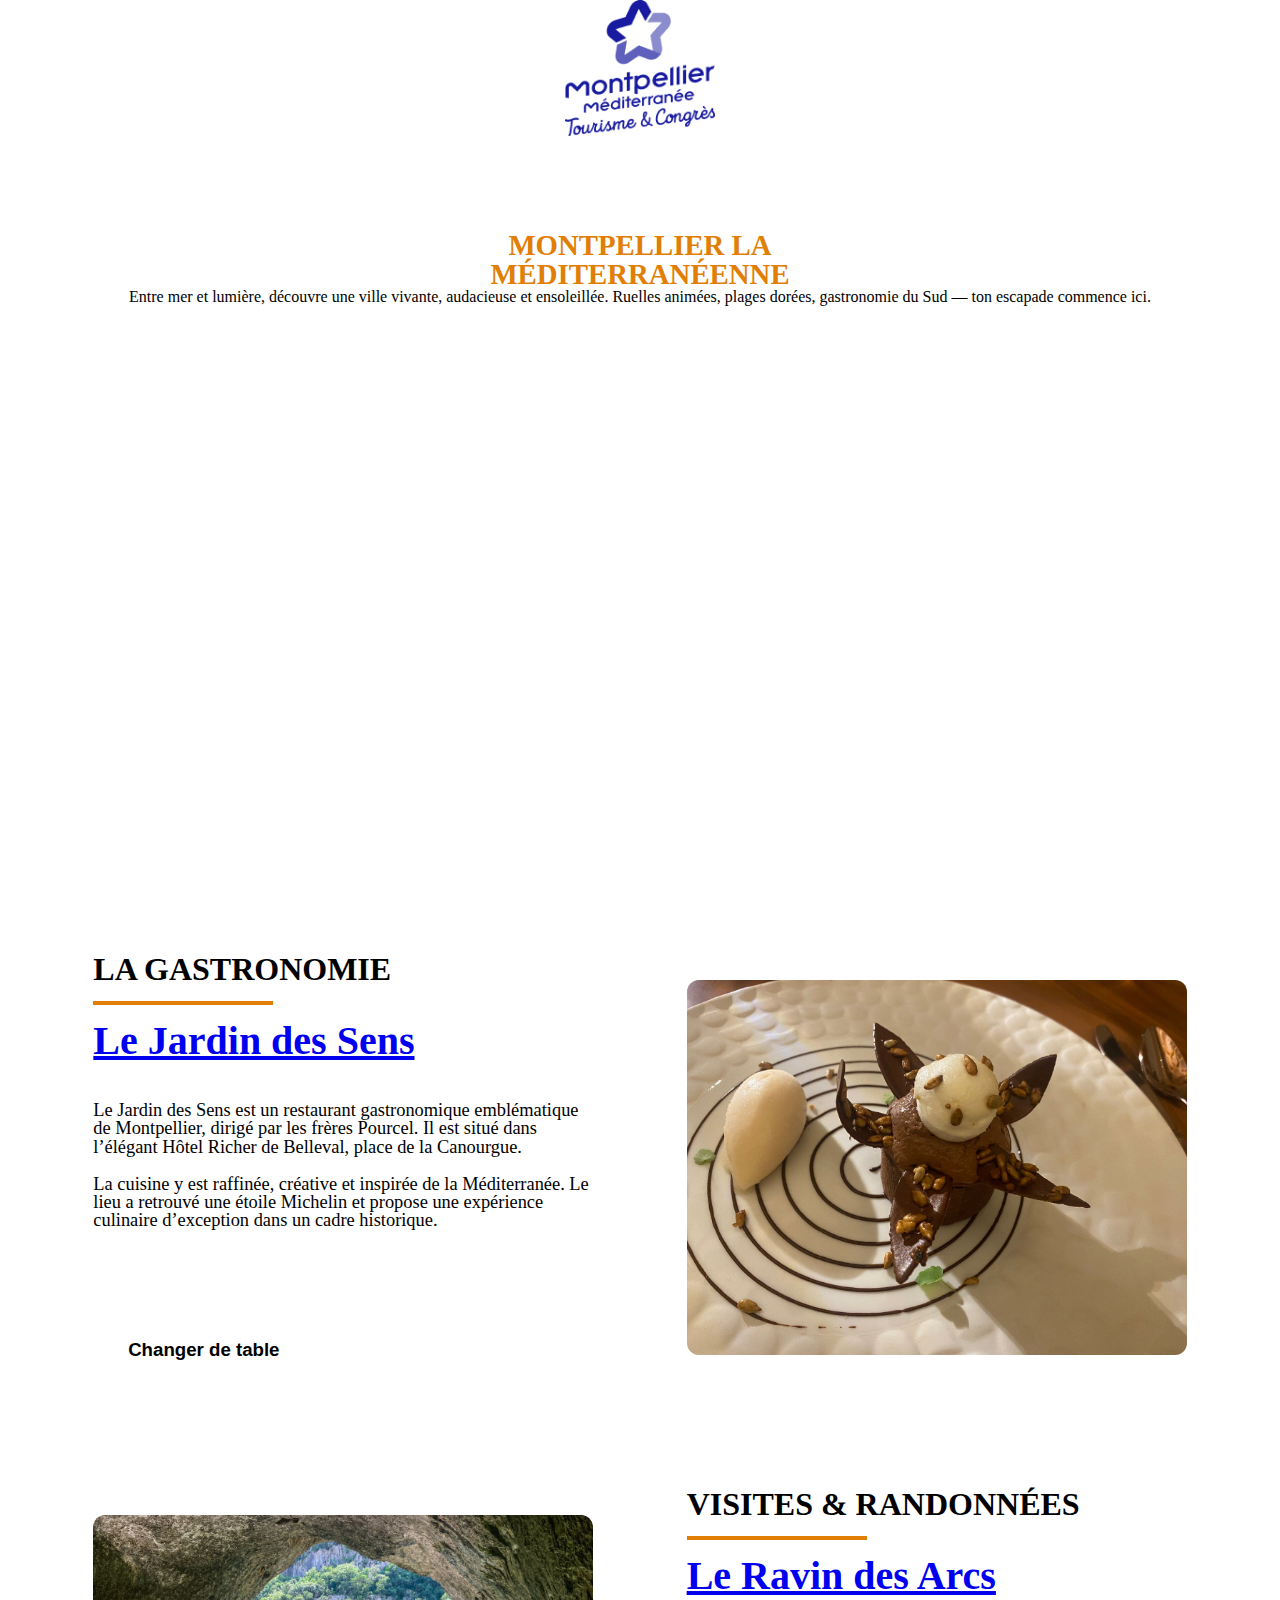
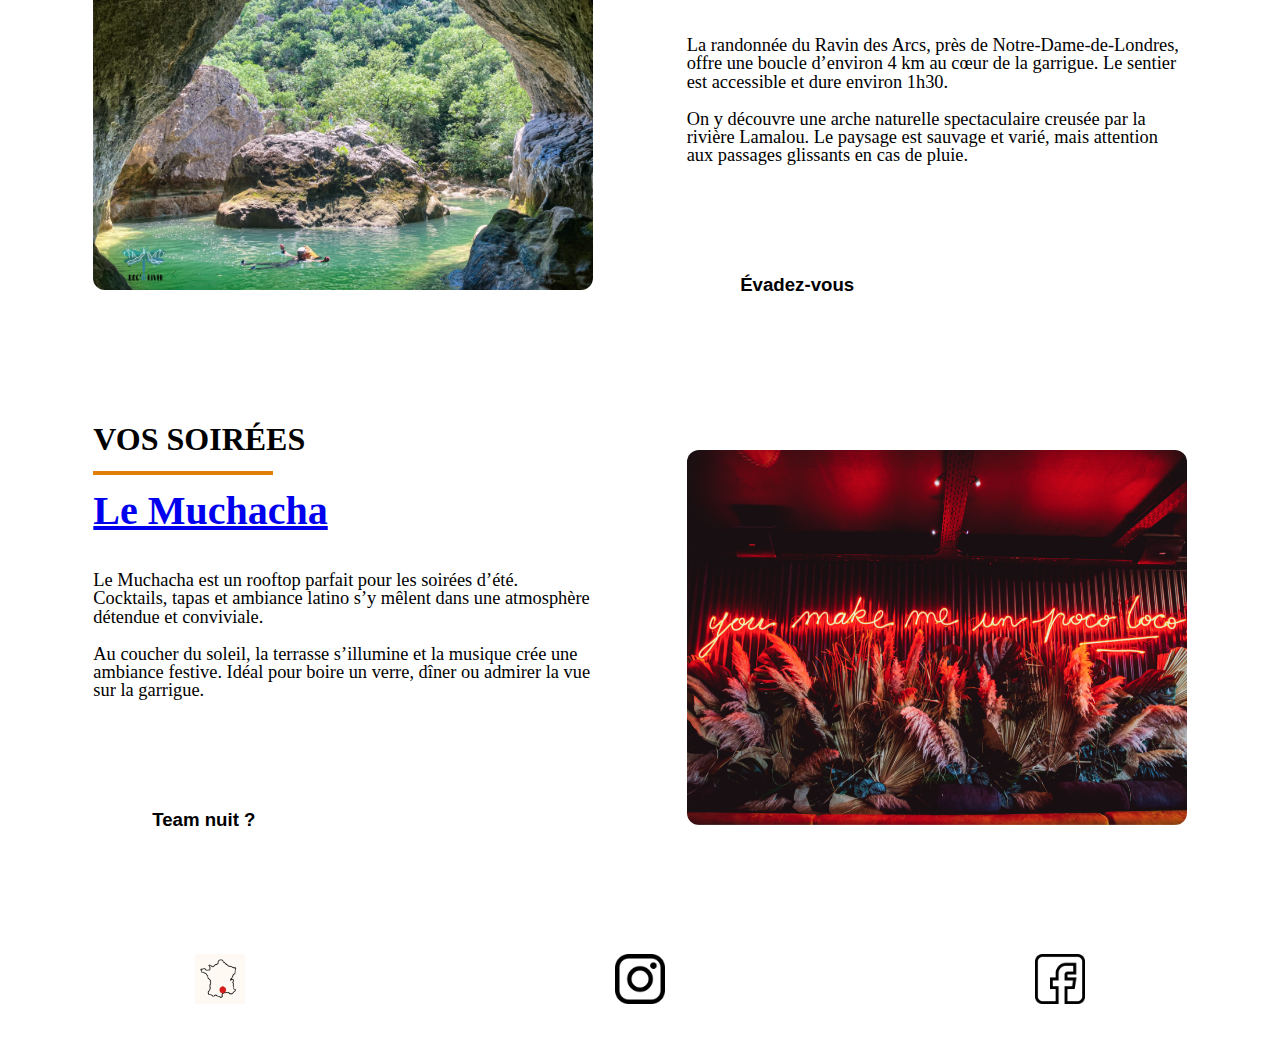
<file: index.html>
<!DOCTYPE html>
<html lang="fr">

<head>
  <meta charset="UTF-8">
  <meta name="viewport" content="width=device-width, initial-scale=1.0">
  <link rel="shortcut icon" type="image/x-icon" href="images/etoile.ico"/>
  <title>Montpellier – La Méditerranéenne</title>
  <link rel="preconnect" href="https://fonts.googleapis.com">
  <link rel="preconnect" href="https://fonts.gstatic.com" crossorigin>
  <link
    href="https://fonts.googleapis.com/css2?family=Inter:ital,opsz,wght@0,14..32,100..900;1,14..32,100..900&family=Playfair+Display:ital,wght@0,400..900;1,400..900&display=swap"
    rel="stylesheet">
  <link rel="stylesheet" href="reset.css">
  <link rel="stylesheet" href="variable.css">
  <link rel="stylesheet" href="style.css">
  <link rel="stylesheet" href="mobile.css">
</head>

<body>

  <header class="header">
    <img src="images/header.jpg" alt="" class ="img">
    <img src="images/logo 1.png" alt="Logo Montpellier" class="logo">
    <nav class="nav">
      <button class="btn-suggestions"><a href="suggestion.html">NOS SUGGESTIONS</a></button>
    </nav>
      <h1 class="hero-title">MONTPELLIER LA<br> MÉDITERRANÉENNE</h1>
    <p class="hero-text">
      Entre mer et lumière, découvre une ville vivante, audacieuse et ensoleillée.
      Ruelles animées, plages dorées, gastronomie du Sud — ton escapade commence ici.
    </p>
  </header>

  <main>
    <section class="section-gastronomie">
      <article>
        <h2 class="section-title">LA GASTRONOMIE</h2>
        <h3 class="subtitle-gastronomie"><a href="https://www.hotel-richerdebelleval.com/jardin-des-sens/" target="_blank">Le Jardin des Sens</a></h3>
        <p>
          Le Jardin des Sens est un restaurant gastronomique emblématique de Montpellier, 
          dirigé par les frères Pourcel. Il est situé dans l’élégant Hôtel Richer de Belleval,
          place de la Canourgue.<br><br>
          La cuisine y est raffinée, créative et inspirée de la Méditerranée. 
        Le lieu a retrouvé une étoile Michelin et propose une expérience culinaire d’exception dans un 
        cadre historique.
        </p>
        <button class="btn"><a href="suggestion.html#gastronomie">Changer de table</a></button>
      </article>
        <img src="images/jardinSens.jpg" alt="Plat gastronomique" class="image">
    </section>

    <section class="section-visites">
      <article>
        <h2 class="section-title">VISITES & RANDONNÉES</h2>
        <h3 class="subtitle-visite"><a href="https://www.decathlon-outdoor.com/fr-fr/inspire/france/randonnee-ravin-des-arcs" target="_blank">Le Ravin des Arcs</a></h3>
        <p>
          La randonnée du Ravin des Arcs, près de Notre-Dame-de-Londres, 
          offre une boucle d’environ 4 km au cœur de la garrigue. 
          Le sentier est accessible et dure environ 1h30.
        <br><br>
         On y découvre une arche naturelle spectaculaire creusée par la rivière Lamalou. 
        Le paysage est sauvage et varié, mais attention aux passages glissants en cas de pluie.
        </p>
        <button class="btn"><a href="suggestion.html#visites">Évadez-vous</a></button>
      </article>
        <img src="images/ravin.jpg" alt="Ravin des Arcs" class="image">
    </section>

    <section class="section-soiree">
      <article>
        <h2 class="section-title">VOS SOIRÉES</h2>
        <h3 class="subtitle-soiree"><a href="https://muchachamontpellier.fr/" target="_blank">Le Muchacha</a></h3>
        <p>
          Le Muchacha est un rooftop parfait pour les soirées d’été. 
          Cocktails, tapas et ambiance latino s’y mêlent dans une atmosphère 
          détendue et conviviale.<br><br>
          Au coucher du soleil, la terrasse s’illumine et la musique crée une ambiance festive. 
          Idéal pour boire un verre, dîner ou admirer la vue sur la garrigue.
        </p>
        <button class="btn"><a href="suggestion.html#soiree">Team nuit ?</a></button>
      </article>
        <img src="images/muchacha.png" alt="Rooftop Montpellier" class="image">
    </section>
  </main>

  <footer class="footer">
    <ul>
      <li><a href="https://www.sncf-connect.com/home/search/od" class="icon-footer" target="_blank"><img src="images/carte.png" alt="La carte de la France" class="france"></a></li>
      <li><a href="https://www.instagram.com/villedemontpellier/?hl=fr" class="icon-footer" target="_blank"><img src="images/logoInstagram.png" alt="Logo Instagram"></a></li>
      <li><a href="https://www.facebook.com/villedemontpellier/?locale=fr_FR" class="icon-footer" target="_blank"><img src="images/logoFacebook.png" alt="Logo facebook"></a></li>
    </ul>
  </footer>

</body>

</html>
</file>
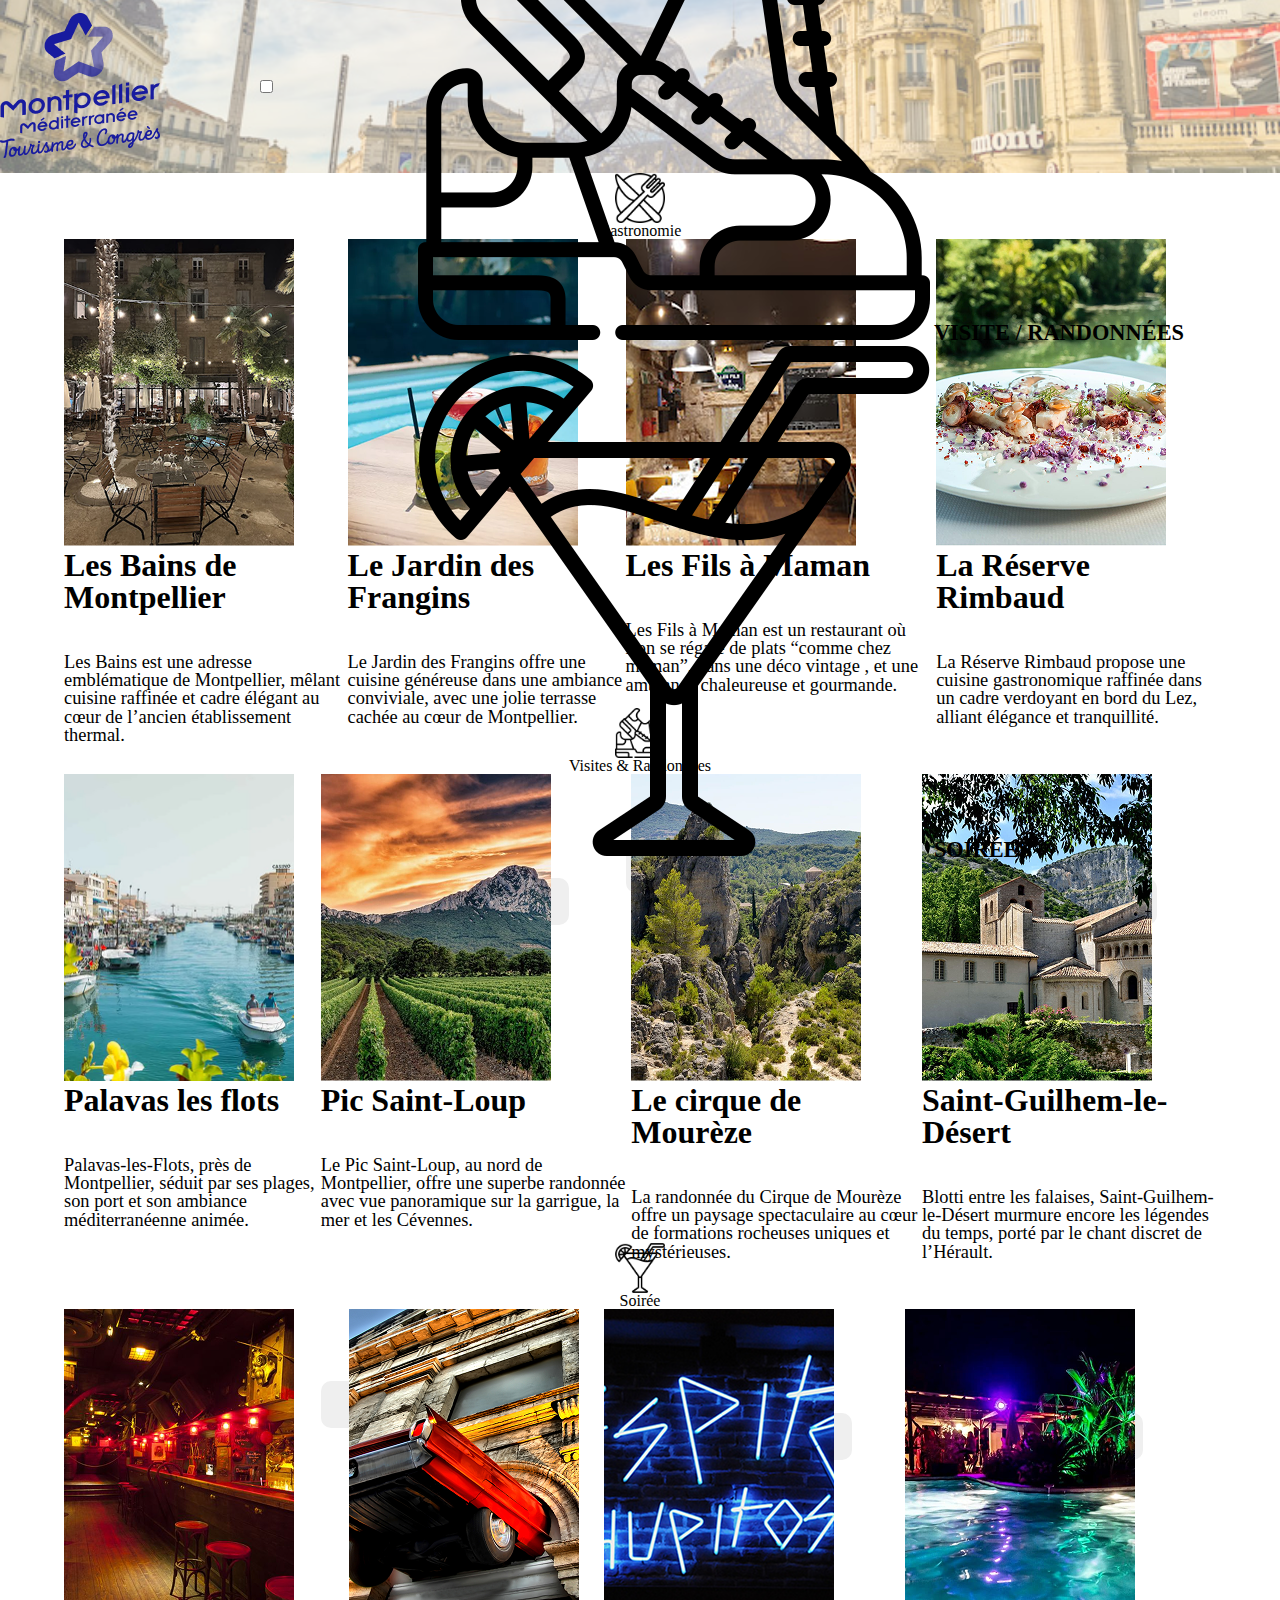
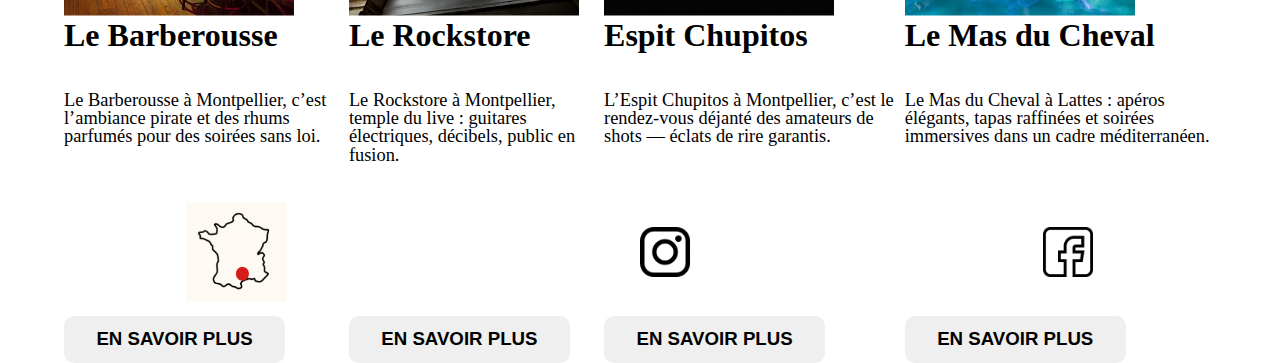
<file: suggestion.html>
<!DOCTYPE html>
<html lang="fr">

<head>
    <meta charset="UTF-8">
    <meta name="viewport" content="width=device-width, initial-scale=1.0">
    <link rel="shortcut icon" type="image/x-icon" href="images/etoile.ico"/>
    <title>Montpellier – Nos suggestions</title>
      <link rel="preconnect" href="https://fonts.googleapis.com">
  <link rel="preconnect" href="https://fonts.gstatic.com" crossorigin>
  <link
    href="https://fonts.googleapis.com/css2?family=Inter:ital,opsz,wght@0,14..32,100..900;1,14..32,100..900&family=Playfair+Display:ital,wght@0,400..900;1,400..900&display=swap"
    rel="stylesheet">
  <link rel="stylesheet" href="reset.css">
  <link rel="stylesheet" href="variable.css">
  <link rel="stylesheet" href="suggestion.css">
  <link rel="stylesheet" href="mobile-suggestion.css">
</head>

<body>

    <header class="header">
        <img src="images/header.jpg" alt="" class ="img">
        <a href="index.html"><img src="images/logo 1.png" alt="Logo Montpellier" class="logo" ></a>
        <nav class="nav">
            <input type="checkbox" id="burger-toggle">
            <label for="burger-toggle" class="burger">&#9776;</label>
            <ul class="nav-links">
                <li>
                    <img src="images/iconGastronomie.png" alt="">
                    <a href="#gastronomie" class="link-gastronomie">GASTRONOMIE</a>
                </li>
                <li>
                    <img src="images/iconVisite.png" alt="">
                    <a href="#visites" class="link-visite-rando">VISITE / RANDONNÉES</a>
                </li>
                <li>
                    <img src="images/cocktail.png" alt="">
                    <a href="#soiree" class="link-soiree">SOIRÉES</a>
                </li>
            </ul>
        </nav>
    </header>

    <main>

        <section id="gastronomie" class="section suggestions-gastronomie">
            <img src="images/iconGastronomie.png" alt="Logo couverts et assiettes" class="logo">
            <h2>Gastronomie</h2>
            <article class="cards restaurants">
                <div class="card restaurant">
                    <img src="images/lesBains.png" alt="Photo de la terrasse du restaurant Les Bains de Montpellier">
                    <div class="card-content">
                        <div class="card-container">
                        <h3 class="title-sugg">Les Bains de Montpellier</h3>
                        <p>Les Bains est une adresse emblématique de Montpellier, mêlant cuisine raffinée et cadre élégant au
                        cœur de l’ancien établissement thermal.</p>
                        </div>
                        <button><a href="https://www.lesbainsmontpellier.fr/" class="btn" target="_blank">EN SAVOIR PLUS</a></button>
                    </div>               
                </div>
                <div class="card restaurant">
                    <img src="images/jardinFrangin.png" alt="Photo de la piscine du restaurant Le Jardin des Frangins">
                    <div class="card-content">
                        <div class="card-container">
                            <h3>Le Jardin des Frangins</h3>
                            <p>Le Jardin des Frangins offre une cuisine généreuse dans une ambiance conviviale, avec une jolie
                                terrasse cachée au cœur de Montpellier.</p>
                        </div>
                        <button><a href="https://www.le-jardin-des-frangins-restaurant-montpellier.fr/" class="btn" target="_blank">EN SAVOIR PLUS</a></button>
                    </div>
                </div>
                <div class="card restaurant">
                    <img src="images/leFils.png" alt="Photo de l'intérieur du restaurant Les Fils à Maman">
                     <div class="card-content">
                        <div class="card-container">   
                            <h3>Les Fils à Maman</h3>
                            <p>Les Fils à Maman est un restaurant où l’on se régale de plats “comme chez maman”, dans une déco
                                vintage ,
                                et une ambiance chaleureuse et gourmande.</p>
                        </div>
                        <button><a href="https://www.lesfilsamaman.com/" class="btn" target="_blank">EN SAVOIR PLUS</a></button>
                    </div>
                </div>
                <div class="card restaurant">
                    <img src="images/laReserve.png" alt="Photo d'un plat de La Réserve Rimbaud sur fond de verdure'">
                     <div class="card-content">
                        <div class="card-container">
                            <h3>La Réserve Rimbaud</h3>
                            <p>La Réserve Rimbaud propose une cuisine gastronomique raffinée dans un cadre verdoyant en bord du Lez,
                                alliant élégance et tranquillité.</p>
                        </div>
                        <button><a href="https://www.reserve-rimbaud.com/" class="btn" target="_blank">EN SAVOIR PLUS</a></button>
                    </div>
                </div>
            </article>
        </article>
        </section>

        <section id="visites" class="section suggestions-visites">
            <img src="images/iconVisite.png" alt="Logo de chaussures" class="logo">
            <h2>Visites & Randonnées</h2>
            <article class="cards visites">
                <div class="card visite">
                    <img src="images/palavas.png" alt="Photo du port de Palavas">
                     <div class="card-content">
                        <div class="card-container">                           
                            <h3>Palavas les flots</h3>
                            <p>Palavas-les-Flots, près de Montpellier, séduit par ses plages, son port et son ambiance
                                méditerranéenne animée.</p>
                        </div>
                        <button><a href="https://www.visorando.com/randonnee-palavas-les-flots.html" class="btn" target="_blank">EN SAVOIR PLUS</a></button>
                    </div>
                </div>
                <div class="card visite">
                    <img src="images/picSaintLoup.png" alt="Photo du Pic Saint-Loup au couché de soleil">
                     <div class="card-content">
                        <div class="card-container">                         
                            <h3>Pic Saint-Loup</h3>
                            <p>Le Pic Saint-Loup, au nord de Montpellier, offre une superbe randonnée avec vue panoramique sur la
                                garrigue, la mer et les Cévennes.</p>
                        </div>
                        <button><a href="https://www.visorando.com/randonnee-le-pic-saint-loup/" class="btn" target="_blank">EN SAVOIR PLUS</a></button>
                    </div>
                </div>
                <div class="card visite">
                    <img src="images/cirque.png" alt="Photo du cirque de Mourèze">
                     <div class="card-content">
                        <div class="card-container">                            
                            <h3>Le cirque de Mourèze</h3>
                            <p>La randonnée du Cirque de Mourèze offre un paysage spectaculaire au cœur de formations rocheuses
                                uniques
                                et mystérieuses.</p>
                        </div>
                        <button><a href="https://www.visorando.com/randonnee-le-cirque-de-moureze/" class="btn" target="_blank">EN SAVOIR PLUS</a></button>
                    </div>
                </div>
                <div class="card visite">
                    <img src="images/saintGuilhem.png" alt="Photo du village de Saint-Guilhem-le-Désert">
                     <div class="card-content">
                        <div class="card-container">                            
                            <h3>Saint-Guilhem-le-Désert</h3>
                            <p>Blotti entre les falaises, Saint-Guilhem-le-Désert murmure encore les légendes du temps, porté par le
                                chant discret de l’Hérault.</p>
                        </div>
                        <button><a href="https://www.visorando.com/randonnee-saint-guilhem-le-desert.html" class="btn" target="_blank">EN SAVOIR PLUS</a></button>
                    </div>
                </div>
            </article>
        </section>

        <section id="soiree" class="section suggestions-evening">
            <img src="images/cocktail.png" alt="Logo d'un verre à cocktail" class="logo">
            <h2 >Soirée</h2>
            <article class="cards soirees">
                <div class="card evening">
                    <img src="images/leBarberousse.png" alt="Photo de l'intérieur du bar Le Barberousse">
                     <div class="card-content">
                        <div class="card-container">                           
                            <h3>Le Barberousse</h3>
                            <p>Le Barberousse à Montpellier, c’est l’ambiance pirate et des rhums parfumés pour des soirées sans
                                loi.</p>
                        </div>
                        <button><a href="https://barberousse.com/" class="btn" target="_blank">EN SAVOIR PLUS</a></button>
                    </div>
                </div>
                <div class="card evening">
                    <img src="images/rockstore.png" alt="Photo de l'extérieur du batiment Le Rockstore">
                     <div class="card-content">
                        <div class="card-container">                           
                            <h3>Le Rockstore</h3>
                            <p>Le Rockstore à Montpellier, temple du live : guitares électriques, décibels, public en fusion.</p>
                        </div>
                        <button><a href="https://www.rockstore.fr/" class="btn" target="_blank">EN SAVOIR PLUS</a></button>
                    </div>
                </div>
                <div class="card evening">
                    <img src="images/espito.png" alt="Mur avec le nom du bar l'Espit Chupitos en néon">
                     <div class="card-content">
                        <div class="card-container">                          
                            <h3>Espit Chupitos</h3>
                            <p>L’Espit Chupitos à Montpellier, c’est le rendez-vous déjanté des amateurs de shots — éclats de rire
                                garantis.</p>
                        </div>
                        <button><a href="https://www.espitchupitos.com/fr/" class="btn" target="_blank">EN SAVOIR PLUS</a></button>
                    </div>
                </div>
                <div class="card evening">
                    <img src="images/masDuCheval.png" alt="Photo de nuit de l'extérieur avec la piscine du Mas du Cheval">
                     <div class="card-content">
                        <div class="card-container">  
                            <h3>Le Mas du Cheval</h3>
                            <p>Le Mas du Cheval à Lattes : apéros élégants, tapas raffinées et soirées immersives dans un cadre
                                méditerranéen.</p>
                        </div>
                        <button><a href="https://www.masducheval.com/" class="btn" target="_blank">EN SAVOIR PLUS</a></button>
                    </div>
                </div>
            </article>
        </section>
        
    </main>

    <footer class="footer">
        <ul>
            <li><a href="https://www.sncf-connect.com/home/search/od" class="icon-footer" target="_blank"><img src="images/carte.png" alt="La carte de la France" class="france"></a></li>
            <li><a href="https://www.instagram.com/villedemontpellier/?hl=fr" class="icon-footer" target="_blank"><img src="images/logoInstagram.png" alt="Logo Instagram"></a></li>
            <li><a href="https://www.facebook.com/villedemontpellier/?locale=fr_FR" class="icon-footer" target="_blank"><img src="images/logoFacebook.png" alt="Logo facebook"></a></li>
        </ul>
    </footer>

</body>

</html>
</file>
<file: variable.css>
:root {
    --primary-color: #F8C885 O.2;
    --secondary-color: #F8C885 O.1;

    --primary-font-color: #E07E05;



}
</file>
<file: style.css>
body {
    font-family: var(--second-font-family);
}

button{
    border: none;
    border-radius: 10px;
    box-shadow: var( --box-shadow-btn);
    height: 47px;
    width: 221px;
}



 button a {
    text-decoration: none;
    color: var(--light);
    font-family: var(--second-font-family);
    font-weight: bold;
    font-size: 1.4em;
}

/*header*/

header{
    height: 100vh;
}

header img.img{
    height: 100%;
    width: 100%;
    position: absolute;
    object-fit: cover;
    opacity: .5;
    z-index: 1;
}

header >*:not(.img){
    position: relative;
    z-index: 2;
}

header nav {
    display: flex;
    justify-content: space-between;
    padding: 1em 4em;
}

header nav button.btn-suggestions {
    background: var(--linear-first-button);
}

header nav button a {
    font-size: 1.2em;
}

header div {
    display: flex;
    flex-direction: column;
    justify-content: space-between;
    height: calc(100vh - 150px);
    padding-bottom: 20px;
    width: 65%;
    margin: auto;

}

header h1 {
    font-family: var(--first-font-family);
    font-size: 4em;
    font-weight: bold;
    color: var(--primary-font-color);
}

header div p.hero-text {
    font-family: var(--first-font-family);
    font-size: 1.8em;
    line-height: 1.5;
    
}

/*main*/

main section {
    display: flex;
    justify-content: space-evenly;
    align-items: center;
    height: 535px;
    background: var(--primary-color);
}

main section img {
    width: 500px;
    height: 375px;
    box-shadow: var( --box-shadow-img);
    border-radius: 12px;
}

main section.section-visites{
    flex-direction: row-reverse;
    background: var(--secondary-color);
}

main section article {
    width: 500px;
    height: 429px;
}

main section article button.btn {
    background: var(--linear-second-button)
}

main section article h2, main section article h3 {
    font-family: var(--first-font-family);
    color: var(--secondary-font-color);
    font-size: 2em;
    font-weight: bold;
    
}

main section article h2::after{
    content: "";
    display: block;
    background: var(--primary-font-color);
    width: 180px;
    margin: 16px 0px;
    height: 4px;
}

main section article h3 {
    font-size: 2.5em;
}

main section article p {
    height: 185px;
    padding: 40px 0px;
    font-size: 1.15em;
}

/*footer*/

footer {
    background: var(--secondary-color);
}
footer ul {
    display: flex;
    justify-content: space-around;
    align-items: center;
    height: 130px;
    padding: 10px;
}

footer ul li a img{
    height: 50px;
    width: 50px;
}
</file>
<file: mobile.css>
.header {
    display: flex;
    flex-direction: column;
    align-items: center;
    text-align: center;
  }

  .img {
    display: none; /* ou adapte à ta mise en page */
  }

  .nav {
    order: 1;
  }

  .logo {
    display: block;
    max-width: 150px;
    height: auto;
    margin-bottom: 1rem;
  }

  .hero-title {
    order: 2;
    font-size: 1.8rem;
  }

  .hero-text {
    order: 3;
    font-size: 1rem;
    padding: 0 1rem;
  }

  .btn-suggestions {
    order: 4;
    padding: 0.5rem 1rem;
    font-size: 1rem;
  }

  .btn-suggestions a {
    text-decoration: none;
    color: white;
  }
</file>
<file: suggestion.css>
body {
    font-family: var(--second-font-family);
}

button{
    border: none;
    border-radius: 10px;
    box-shadow: var( --box-shadow-btn);
    height: 47px;
    width: 221px;
}



 button a {
    text-decoration: none;
    color: var(--light);
    font-family: var(--second-font-family);
    font-weight: bold;
    font-size: 1.4em;
}

/*header*/

header{
    height: 173px;
    display: flex;
    align-items: center;
}

header img.img{
    height: 173px;
    width: 100%;
    position: absolute;
    object-fit: cover;
    opacity: .5;
    z-index: 1;
}

header >*:not(.img){
    position: relative;
    z-index: 2;
}

header nav {
    display: flex;
    justify-content: space-around;
    width: 100%;
    padding: 1em 4em;
}

header nav a {
    text-decoration: none;
    color: var(--secondary-font-color);
    font-family: var(--second-font-family);
    font-weight: bold;
    font-size: 1.4em;
}


/*main*/

main section {
    display: flex;
    flex-direction: column;
    align-items: center;
    height: 535px;
    background: var(--primary-color);
}

main section.suggestions-visites{
    background: var(--secondary-color)   ;
}

main section article {
    width: 90%;
    margin:auto;
    
}

main section img.logo{
    height: 50px;
    width: 50px;
}

main section article button.btn {
    background: var(--linear-second-button)
}

main section article h3 {
    font-family: var(--second-font-family);
    color: var(--light);
    font-size: 2em;
    font-weight: bold;
    
}


main section article p {
    height: 185px;
    padding: 40px 0px;
    font-size: 1.15em;
}

.section {
    display: flex; 
    flex-direction: column;
}
 section article div img {
    height: 306.67px; 
    width: 230px; 
 }

 section article {
    display : flex; 
    
 }
/*footer*/

footer {
    background: var(--secondary-color);
}
footer ul {
    display: flex;
    justify-content: space-around;
    align-items: center;
    height: 130px;
    padding: 10px;
}

footer ul li a img{
    height: 50px;
    width: 50px;
}

footer ul li a img.france{
    height: 100px;
    width: 100px;
}
</file>
<file: mobile-suggestion.css>
@media screen and (max-width: 768px) {

/*header*/

  header {
    display: flex;
    flex-direction: column;
    justify-content: flex-start;
    gap: 20px;
    height: 200px;
  }
header a img.logo {
  padding-top: 20px;
  padding-right: 60px;
    max-width: 100px;
}

  header img.img{
    height: 200px;
  }

  header:has(#burger-toggle:checked),
  header:has(#burger-toggle:checked) .img{
    height: 100vh;
    transition: all 500ms ease-in-out;
  }

  header:has(#burger-toggle:checked) 


  header nav  {
    display: flex;
    flex-direction: column;
    padding: 0px;
  }

    header nav label.burger {
    display: block;
    transition: all 500ms ease;
  }

header nav ul.nav-links {
  flex-direction: column;
  background-color: #33333300;
  position: absolute;
  top: 60px; /* juste sous le navbar */
  left: 50%;
  transform: translateX(-50%);
  width: 300px;
  opacity: 0;
 
}

  header nav ul.nav-links li {
    margin: 25px 0;
    display: flex;
    flex-direction: column;
    align-items: center;
    gap: 10px;
  }

  header:has(#burger-toggle:checked) .nav-links {
    opacity: 1;
    transition: all 1s  ease-in-out;    
  }


  header nav ul img{
    display: block;
    height: 30px;
    width: 30px;
}

/*main*/

  main section h2{
    font-size: 1.8em;
  }

  main section article {
    overflow-x: auto;  /* scroll horizontal */
    scroll-snap-type: x mandatory;
    -webkit-overflow-scrolling: touch; /* pour iOS */
    gap: 1rem;

  }

  main section article div.card {
    flex: 0 0 80%; /* chaque carte prend 80% de la largeur */   
    margin: 1.4rem;
  }

  main section article div div.card-content{
    transform: translateY(0%);
  }

  main section article div div div p{
    opacity: 1;
  }

main section article div div div h3::after,
main section article div div button{
    opacity: 1;
    transform: none;
}

/* supression card effect*/

.card:hover {
  scale: none;
}

.card:hover img{
  transform: none;
}

/*footer*/

    footer ul li a img {
    height: 34px;
    width:34px;
  }

  footer ul li a img.france{
    height: 80px;
    width: 80px;
  }

  
footer ul li a img:hover{
transition: none;
scale: none;
}

}
</file>
